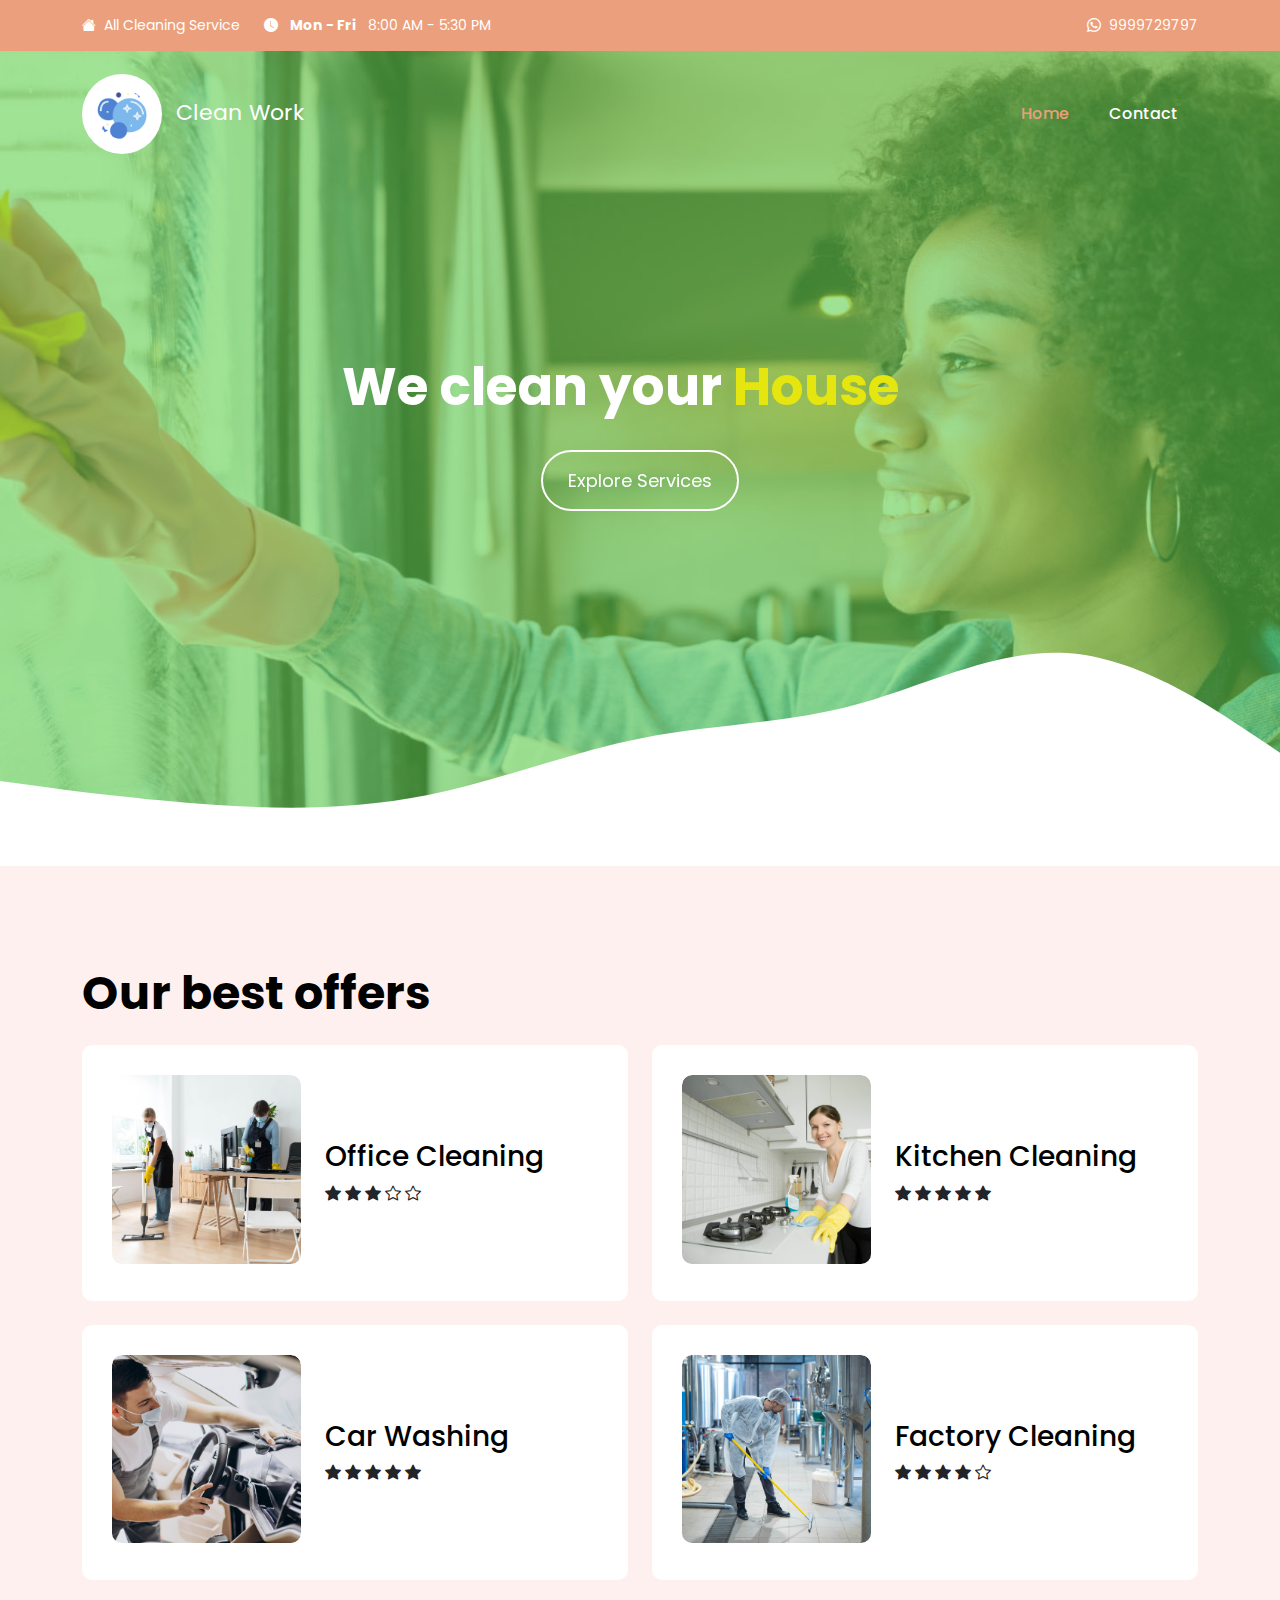
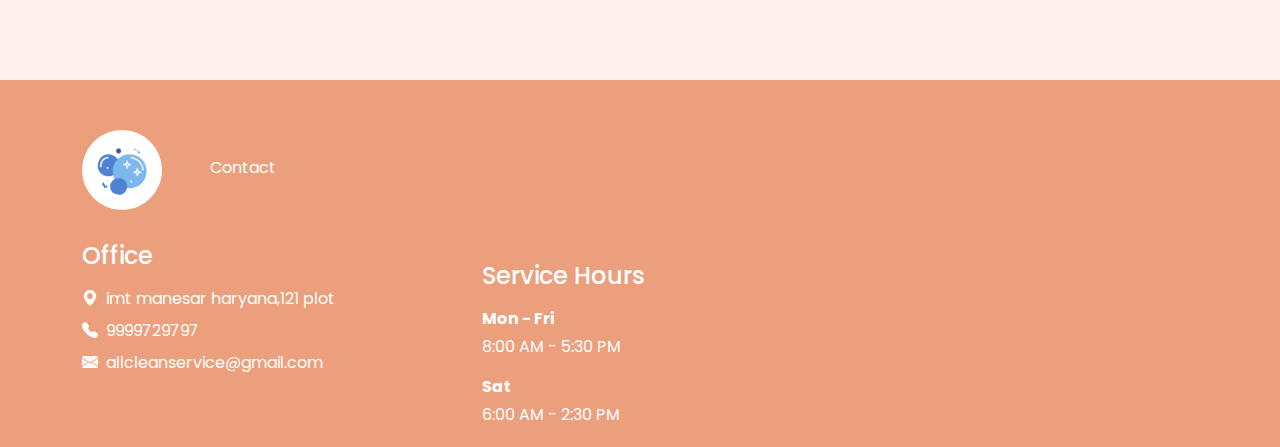
<file: index.html>
<!doctype html>
<html lang="en">
    <head>
        <meta charset="utf-8">
        <meta name="viewport" content="width=device-width, initial-scale=1">

        <meta name="description" content="">
        <meta name="author" content="">

        <title>Clean Work</title>

        <!-- CSS FILES -->        
        <link rel="preconnect" href="https://fonts.googleapis.com">
        
        <link rel="preconnect" href="https://fonts.gstatic.com" crossorigin>
        
        <link href="https://fonts.googleapis.com/css2?family=Poppins:ital,wght@0,400;0,500;0,700;1,400&display=swap" rel="stylesheet">

        <link href="css/bootstrap.min.css" rel="stylesheet">
        <link href="css/bootstrap-icons.css" rel="stylesheet">
        <link href="css/tooplate-clean-work.css" rel="stylesheet">


    </head>
    
    <body>

        <header class="site-header">
            <div class="container">
                <div class="row">
                    
                    <div class="col-lg-12 col-12 d-flex flex-wrap">
                        <p class="d-flex me-4 mb-0">
                            <i class="bi-house-fill me-2"></i>
                            All Cleaning Service
                        </p>

                        <p class="d-flex d-lg-block d-md-block d-none me-4 mb-0">
                            <i class="bi-clock-fill me-2"></i>
                            <strong class="me-2">Mon - Fri</strong> 8:00 AM - 5:30 PM
                        </p>

                        <p class="site-header-icon-wrap text-white d-flex mb-0 ms-auto">
                            <i class="site-header-icon bi-whatsapp me-2"></i>

                            <a href="tel: 9999729797" class="text-white">
                                9999729797
                            </a>
                        </p>
                    </div>

                </div>
            </div>
        </header>

        <nav class="navbar navbar-expand-lg">
            <div class="container">
                <a class="navbar-brand" href="index.html">
                    <img src="images/bubbles.png" class="logo img-fluid" alt="">

                    <span class="ms-2">Clean Work</span>
                </a>

                <button class="navbar-toggler" type="button" data-bs-toggle="collapse" data-bs-target="#navbarNav" aria-controls="navbarNav" aria-expanded="false" aria-label="Toggle navigation">
                    <span class="navbar-toggler-icon"></span>
                </button>

                <div class="collapse navbar-collapse" id="navbarNav">
                    <ul class="navbar-nav ms-auto">
                        <li class="nav-item">
                            <a class="nav-link active" href="index.html">Home</a>
                        </li>
                        <li class="nav-item">
                            <a class="nav-link" href="contact.html">Contact</a>
                        </li>
                    </ul>
                </div>
            </div>
        </nav>

        <main>

            <section class="hero-section hero-section-full-height d-flex justify-content-center align-items-center">
                <div class="section-overlay"></div>

                <div class="container">
                    <div class="row">

                        <div class="col-lg-7 col-12 text-center mx-auto">
                            <h1 class="cd-headline rotate-1 text-white mb-4 pb-2">
                                <span>We clean your</span>
                                <span class="cd-words-wrapper">
                                    <b class="is-visible">House</b>
                                    <b>Office</b>
                                    <b>Kitchen</b>
                                </span>
                            </h1>

                            

                            <a class="custom-btn custom-border-btn custom-btn-bg-white btn button button--pan smoothscroll" href="#services-section">
                                <span>Explore Services</span>
                            </a>
                        </div>

                    </div>
                </div>

                <svg xmlns="http://www.w3.org/2000/svg" viewBox="0 0 1440 320"><path fill="#ffffff" fill-opacity="1" d="M0,224L40,229.3C80,235,160,245,240,250.7C320,256,400,256,480,240C560,224,640,192,720,176C800,160,880,160,960,138.7C1040,117,1120,75,1200,80C1280,85,1360,139,1400,165.3L1440,192L1440,320L1400,320C1360,320,1280,320,1200,320C1120,320,1040,320,960,320C880,320,800,320,720,320C640,320,560,320,480,320C400,320,320,320,240,320C160,320,80,320,40,320L0,320Z"></path></svg>
            </section>


            <section class="intro-section" id="intro-section">
                <div class="container">
                    <div class="row justify-content-lg-center align-items-center">
                    
                    </div>
                </div>
            </section>


            <section class="services-section section-padding section-bg" id="services-section">                
                <div class="container">
                    <div class="row">

                        <div class="col-lg-12 col-12">
                            <h2 class="mb-4">Our best offers</h2>
                        </div>

                        <div class="col-lg-6 col-12">
                            <div class="services-thumb">
                                <div class="row">
                                    <div class="col-lg-5 col-md-5 col-12">
                                        <div class="services-image-wrap">
                                            <a >
                                                <img src="images/services/people-taking-care-office-cleaning.jpg" class="services-image img-fluid" alt="">
                                      

                                            </a>
                                        </div>
                                    </div>

                                    <div class="col-lg-7 col-md-7 col-12 d-flex align-items-center">
                                        <div class="services-info mt-4 mt-lg-0 mt-md-0">
                                            <h4 class="services-title mb-1 mb-lg-2">
                                                <a  >Office Cleaning</a>
                                            </h4>
                                            <div class="d-flex flex-wrap align-items-center">
                                                <div class="reviews-icons">
                                                    <i class="bi-star-fill"></i>
                                                    <i class="bi-star-fill"></i>
                                                    <i class="bi-star-fill"></i>
                                                    <i class="bi-star"></i>
                                                    <i class="bi-star"></i>
                                                </div>

                                                
                                            </div>
                                        </div>
                                    </div>
                                </div>
                            </div>
                        </div>

                        <div class="col-lg-6 col-12">
                            <div class="services-thumb">
                                <div class="row">
                                    <div class="col-lg-5 col-md-5 col-12">
                                        <div class="services-image-wrap">
                                            <a>
                                                <img src="images/services/young-smiling-woman-wearing-rubber-gloves-cleaning-stove.jpg" class="services-image img-fluid" alt="">
                                                

                                               
                                            </a>
                                        </div>
                                    </div>

                                    <div class="col-lg-7 col-md-7 col-12 d-flex align-items-center">
                                        <div class="services-info mt-4 mt-lg-0 mt-md-0">
                                            <h4 class="services-title mb-1 mb-lg-2">
                                                <a >Kitchen Cleaning</a>
                                            </h4>
                                            <div class="d-flex flex-wrap align-items-center">
                                                <div class="reviews-icons">
                                                    <i class="bi-star-fill"></i>
                                                    <i class="bi-star-fill"></i>
                                                    <i class="bi-star-fill"></i>
                                                    <i class="bi-star-fill"></i>
                                                    <i class="bi-star-fill"></i>
                                                </div>

                                                
                                            </div>
                                        </div>
                                    </div>
                                </div>
                            </div>
                        </div>

                        <div class="col-lg-6 col-12">
                            <div class="services-thumb mb-lg-0">
                                <div class="row">
                                    <div class="col-lg-5 col-md-5 col-12">
                                        <div class="services-image-wrap">
                                            <a>
                                                <img src="images/services/man-polishing-car-inside-car-service.jpg" class="services-image img-fluid" alt="">
                                                

                                            </a>
                                        </div>
                                    </div>

                                    <div class="col-lg-7 col-md-7 col-12 d-flex align-items-center">
                                        <div class="services-info mt-4 mt-lg-0 mt-md-0">
                                            <h4 class="services-title mb-1 mb-lg-2">
                                                <a  >Car Washing</a>
                                            </h4>

                                            <div class="d-flex flex-wrap align-items-center">
                                                <div class="reviews-icons">
                                                    <i class="bi-star-fill"></i>
                                                    <i class="bi-star-fill"></i>
                                                    <i class="bi-star-fill"></i>
                                                    <i class="bi-star-fill"></i>
                                                    <i class="bi-star-fill"></i>
                                                </div>

                                                
                                            </div>
                                        </div>
                                    </div>
                                </div>
                            </div>
                        </div>

                        <div class="col-lg-6 col-12">
                            <div class="services-thumb mb-lg-0">
                                <div class="row">
                                    <div class="col-lg-5 col-md-5 col-12">
                                        <div class="services-image-wrap">
                                            <a >
                                                <img src="images/services/professional-industrial-cleaner-protective-uniform-cleaning-floor-food-processing-plant.jpg" class="services-image img-fluid" alt="">
                                               

                                            </a>
                                        </div>
                                    </div>

                                    <div class="col-lg-7 col-md-7 col-12 d-flex align-items-center">
                                        <div class="services-info mt-4 mt-lg-0 mt-md-0">
                                            <h4 class="services-title mb-1 mb-lg-2">
                                                <a>Factory Cleaning</a>
                                            </h4>
                                            <div class="d-flex flex-wrap align-items-center">
                                                <div class="reviews-icons">
                                                    <i class="bi-star-fill"></i>
                                                    <i class="bi-star-fill"></i>
                                                    <i class="bi-star-fill"></i>
                                                    <i class="bi-star-fill"></i>
                                                    <i class="bi-star"></i>
                                                </div>

                                                
                                            </div>
                                        </div>
                                    </div>
                                </div>
                            </div>
                        </div>

                    </div>
                </div>
            </section>


            

            
        </main>


        <footer class="site-footer">
            <div class="container">
                <div class="row">

                    <div class="col-lg-12 col-12 d-flex align-items-center mb-4 pb-2">
                        <div>
                            <img src="images/bubbles.png" class="logo img-fluid" alt="">
                        </div>

                        <ul class="footer-menu d-flex flex-wrap ms-5">
                

                            <li class="footer-menu-item"><a href="#" class="footer-menu-link">Contact</a></li>
                        </ul>
                    </div>

                    

                    <div class="col-lg-4 col-md-6 col-12 mb-4 mb-lg-0 mb-md-0">
                        <h5 class="site-footer-title mb-3">Office</h5>

                        <p class="text-white d-flex mt-3 mb-2">
                            <i class="bi-geo-alt-fill me-2"></i>
                            imt manesar haryana,121 plot
                        </p>

                        <p class="text-white d-flex mb-2">
                            <i class="bi-telephone-fill me-2"></i>

                            <a href="tel: 9999729797" class="site-footer-link">
                                9999729797
                            </a>
                        </p>

                        <p class="text-white d-flex">
                            <i class="bi-envelope-fill me-2"></i>

                            <a href="mailto:info@company.com" class="site-footer-link">
                                allcleanservice@gmail.com
                            </a>
                        </p>

                        
                    </div>

                    <div class="col-lg-3 col-md-6 col-6 mt-3 mt-lg-0 mt-md-0">
                        <div class="featured-block">
                            <h5 class="text-white mb-3">Service Hours</h5>

                            <strong class="d-block text-white mb-1">Mon - Fri</strong>

                            <p class="text-white mb-3">8:00 AM - 5:30 PM</p>

                            <strong class="d-block text-white mb-1">Sat</strong>

                            <p class="text-white mb-0">6:00 AM - 2:30 PM</p>
                        </div>
                    </div>
                </div>
            </div>

            
        </footer>

        <!-- JAVASCRIPT FILES -->
        <script src="js/jquery.min.js"></script>
        <script src="js/bootstrap.min.js"></script>
        <script src="js/jquery.backstretch.min.js"></script>
        <script src="js/counter.js"></script>
        <script src="js/countdown.js"></script>
        <script src="js/init.js"></script>
        <script src="js/modernizr.js"></script>
        <script src="js/animated-headline.js"></script>
        <script src="js/custom.js"></script>

    </body>
</html>
</file>
<file: css/tooplate-clean-work.css>
/*---------------------------------------
  CUSTOM PROPERTIES ( VARIABLES )             
-----------------------------------------*/
:root {
  --white-color:                  #ffffff;
  --primary-color:                #eb9f7c;
  --secondary-color:              #60d14f;
  --section-bg-color:             #fff0f0;
  --custom-btn-bg-color:          #4f83d1;
  --custom-btn-bg-hover-color:    #927ceb;
  --dark-color:                   #000000;
  --p-color:                      #717573;
  --border-color:                 #e9eaeb;
  --link-hover-color:             #d14f4f;

  --body-font-family:             'Poppins', sans-serif;

  --h1-font-size:                 52px;
  --h2-font-size:                 46px;
  --h3-font-size:                 32px;
  --h4-font-size:                 28px;
  --h5-font-size:                 24px;
  --h6-font-size:                 22px;
  --p-font-size:                  16px;
  --btn-font-size:                18px;
  --copyright-font-size:          14px;

  --border-radius-large:          100px;
  --border-radius-medium:         20px;
  --border-radius-small:          10px;

  --font-weight-normal:           400;
  --font-weight-medium:           500;
  --font-weight-bold:             700;
}

body {
  background-color: var(--white-color);
  font-family: var(--body-font-family); 
}


/*---------------------------------------
  TYPOGRAPHY               
-----------------------------------------*/

h2,
h3,
h4,
h5,
h6 {
  color: var(--dark-color);
}

h1,
h2,
h3,
h4,
h5,
h6 {
  font-weight: var(--font-weight-medium);
}

h1 {
  font-size: var(--h1-font-size);
  font-weight: var(--font-weight-bold);
}

h2 {
  font-size: var(--h2-font-size);
  font-weight: var(--font-weight-bold);
}

h3 {
  font-size: var(--h3-font-size);
}

h4 {
  font-size: var(--h4-font-size);
}

h5 {
  font-size: var(--h5-font-size);
}

h6 {
  font-size: var(--h6-font-size);
}

p {
  color: var(--p-color);
  font-size: var(--p-font-size);
  font-weight: var(--font-weight-normal);
}

ul li {
  color: var(--p-color);
  font-size: var(--p-font-size);
  font-weight: var(--font-weight-normal);
}

a, 
button {
  touch-action: manipulation;
  transition: all 0.3s;
}

a {
  display: inline-block;
  color: var(--primary-color);
  text-decoration: none;
}

a:hover {
  color: var(--link-hover-color);
}

b,
strong {
  font-weight: var(--font-weight-bold);
}

.page-404-title {
  color: var(--secondary-color);
  font-size: 10rem;
}


/*---------------------------------------
  SECTION               
-----------------------------------------*/
.section-padding {
  padding-top: 100px;
  padding-bottom: 100px;
}

.section-bg {
  background-color: var(--section-bg-color);
}

.section-overlay {
  background-color: var(--secondary-color);
  position: absolute;
  top: 0;
  left: 0;
  pointer-events: none;
  width: 100%;
  height: 100%;
  opacity: 0.6;
}

.testimonial-section .section-overlay {
  opacity: 0.85;
}

.section-overlay + .container {
  position: relative;
}


/*---------------------------------------
  ANIMATED HEADLINE               
-----------------------------------------*/
.cd-words-wrapper {
  display: inline-block;
  position: relative;
  text-align: left;
}

.cd-words-wrapper b {
  color: #e5e50f;
  display: inline-block;
  position: absolute;
  white-space: nowrap;
  left: 0;
  top: 0;
}

.cd-words-wrapper b.is-visible {
  position: relative;
}

.no-js .cd-words-wrapper b {
  opacity: 0;
}

.no-js .cd-words-wrapper b.is-visible {
  opacity: 1;
}

.cd-headline.rotate-1 .cd-words-wrapper {
  -webkit-perspective: 300px;
  -moz-perspective: 300px;
  perspective: 300px;
}

.cd-headline.rotate-1 b {
  opacity: 0;
  -webkit-transform-origin: 50% 100%;
  -moz-transform-origin: 50% 100%;
  -ms-transform-origin: 50% 100%;
  -o-transform-origin: 50% 100%;
  transform-origin: 50% 100%;
  -webkit-transform: rotateX(180deg);
  -moz-transform: rotateX(180deg);
  -ms-transform: rotateX(180deg);
  -o-transform: rotateX(180deg);
  transform: rotateX(180deg);
}

.cd-headline.rotate-1 b.is-visible {
  opacity: 1;
  -webkit-transform: rotateX(0deg);
  -moz-transform: rotateX(0deg);
  -ms-transform: rotateX(0deg);
  -o-transform: rotateX(0deg);
  transform: rotateX(0deg);
  -webkit-animation: cd-rotate-1-in 1.2s;
  -moz-animation: cd-rotate-1-in 1.2s;
  animation: cd-rotate-1-in 1.2s;
}

.cd-headline.rotate-1 b.is-hidden {
  -webkit-transform: rotateX(180deg);
  -moz-transform: rotateX(180deg);
  -ms-transform: rotateX(180deg);
  -o-transform: rotateX(180deg);
  transform: rotateX(180deg);
  -webkit-animation: cd-rotate-1-out 1.2s;
  -moz-animation: cd-rotate-1-out 1.2s;
  animation: cd-rotate-1-out 1.2s;
}

@-webkit-keyframes cd-rotate-1-in {
  0% {
    -webkit-transform: rotateX(180deg);
    opacity: 0;
  }
  35% {
    -webkit-transform: rotateX(120deg);
    opacity: 0;
  }
  65% {
    opacity: 0;
  }
  100% {
    -webkit-transform: rotateX(360deg);
    opacity: 1;
  }
}

@-moz-keyframes cd-rotate-1-in {
  0% {
    -moz-transform: rotateX(180deg);
    opacity: 0;
  }
  35% {
    -moz-transform: rotateX(120deg);
    opacity: 0;
  }
  65% {
    opacity: 0;
  }
  100% {
    -moz-transform: rotateX(360deg);
    opacity: 1;
  }
}








/*---------------------------------------
  CUSTOM LINK               
-----------------------------------------*/
.link {
  cursor: pointer;
  position: relative;
  white-space: nowrap;
}

.link::before,
.link::after {
  position: absolute;
  width: 100%;
  height: 1px;
  background: currentColor;
  top: 100%;
  left: 0;
  pointer-events: none;
}

.link::before {
  content: '';
}

.link--herse::before {
  display: none;
}

.link__graphic {
  position: absolute;
  top: 0;
  left: 0;
  pointer-events: none;
  fill: none;
  stroke: var(--dark-color);
  stroke-width: 1px;
}

.link__graphic--stroke path {
  stroke-dasharray: 1;
  stroke-dashoffset: 1;
}

.link:hover .link__graphic--stroke path {
  stroke-dashoffset: 0;
}

.link__graphic--arc {
  top: 73%;
  left: -23%;
}

.link__graphic--arc path {
  transition: stroke-dashoffset 0.4s cubic-bezier(0.7, 0, 0.3, 1);
}

.link:hover .link__graphic--arc path {
  transition-timing-function: cubic-bezier(0.8, 1, 0.7, 1);
  transition-duration: 0.3s;
}

.button {
  display: inline-block;
  position: relative;
}

.button::before,
.button::after {
  position: absolute;
  top: 0;
  left: 0;
  width: 100%;
  height: 100%;
}

.button--atlas > span {
  display: inline-block;
}

.button--atlas:hover > span {
  opacity: 0;
}



.button--pan {
  overflow: hidden;
}

.button--pan span {
  position: relative;
}

.button--pan::before {
  content: '';
  transition: transform 0.3s cubic-bezier(0.7, 0, 0.2, 1);
}

.button--pan:hover::before {
  background: transparent;
  transform: translate3d(0,-100%,0);
}




/*---------------------------------------
  CUSTOM BUTTON               
-----------------------------------------*/
.custom-btn {
  background: var(--custom-btn-bg-color);
  border: 2px solid transparent;
  border-radius: var(--border-radius-large);
  color: var(--white-color);
  font-size: var(--btn-font-size);
  font-weight: var(--font-weight-normal);
  line-height: normal;
  transition: all 0.3s;
  padding: 15px 25px;
}

.navbar-expand-lg .navbar-nav .nav-link.custom-btn {
  margin-top: 8px;
  margin-right: 0;
  padding: 12px 25px;
}

.custom-btn:hover {
  background: var(--custom-btn-bg-hover-color);
  color: var(--white-color);
}

.custom-border-btn {
  background: transparent;
  border: 2px solid var(--custom-btn-bg-color);
  color: var(--custom-btn-bg-color);
}

.navbar-expand-lg .navbar-nav .nav-link.custom-btn:hover,
.custom-border-btn:hover {
  background: var(--custom-btn-bg-hover-color);
  border-color: transparent;
  color: var(--white-color);
}

.custom-btn-bg-white {
  border-color: var(--white-color);
  color: var(--white-color);
}


/*---------------------------------------
  NAVIGATION              
-----------------------------------------*/
.navbar {
  background: transparent;
  position: absolute;
  top: 49px;
  right: 0;
  left: 0;
  z-index: 9;
  padding-top: 20px;
  padding-bottom: 20px;
}

.navbar-brand,
.navbar-brand:hover {
  color: var(--white-color);
  font-size: var(--h6-font-size);
  font-weight: var(--font-weight-light);
}

.logo {
  background-color: var(--white-color);
  border-radius: var(--border-radius-large);
  width: 80px;
  height: 80px;
  padding: 15px;
}

.navbar-expand-lg .navbar-nav .nav-link {
  margin: 20px;
  padding: 0;
}

.navbar-nav .nav-link {
  display: inline-block;
  color: var(--white-color);
  font-size: var(--p-font-size);
  font-weight: var(--font-weight-medium);
  position: relative;
  padding-top: 15px;
  padding-bottom: 15px;
}

.navbar-nav .nav-link.active, 
.navbar-nav .nav-link:hover {
  background: transparent;
  color: var(--primary-color);
}

.dropdown-menu {
  background: var(--white-color);
  box-shadow: 0 1rem 3rem rgba(0,0,0,.175);
  border: 0;
  display: inherit;
  opacity: 0;
  min-width: 9rem;
  margin-top: 20px;
  padding: 13px 0 10px 0;
  transition: all 0.3s;
  pointer-events: none;
}

.dropdown-menu::before {
  content: "";
  width: 0;
  height: 0;
  border-left: 20px solid transparent;
  border-right: 20px solid transparent;
  border-bottom: 15px solid var(--white-color);
  position: absolute;
  top: -10px;
  left: 10px;
}

.dropdown-item {
  display: inline-block;
  color: var(--p-bg-color);
  font-size: var(--menu-font-size);
  font-weight: var(--font-weight-medium);
  position: relative;
  padding-top: 0;
  padding-bottom: 7px;
}

.dropdown-item.active, 
.dropdown-item:active,
.dropdown-item:focus, 
.dropdown-item:hover {
  background: transparent;
  color: var(--primary-color);
}

.dropdown-toggle::after {
  content: "\f282";
  display: inline-block;
  font-family: bootstrap-icons !important;
  font-size: var(--copyright-font-size);
  font-style: normal;
  font-weight: normal !important;
  font-variant: normal;
  text-transform: none;
  line-height: 1;
  vertical-align: -.125em;
  -webkit-font-smoothing: antialiased;
  -moz-osx-font-smoothing: grayscale;
  position: relative;
  left: 2px;
  border: 0;
}

@media screen and (min-width: 992px) {
  .dropdown:hover .dropdown-menu {
    opacity: 1;
    margin-top: 0;
    pointer-events: auto;
  }
}

.navbar-toggler {
  border: 0;
  padding: 0;
  cursor: pointer;
  margin: 0;
  width: 30px;
  height: 35px;
  outline: none;
}

.navbar-toggler:focus {
  outline: none;
  box-shadow: none;
}

.navbar-toggler[aria-expanded="true"] .navbar-toggler-icon {
  background: transparent;
}

.navbar-toggler[aria-expanded="true"] .navbar-toggler-icon:before,
.navbar-toggler[aria-expanded="true"] .navbar-toggler-icon:after {
  transition: top 300ms 50ms ease, -webkit-transform 300ms 350ms ease;
  transition: top 300ms 50ms ease, transform 300ms 350ms ease;
  transition: top 300ms 50ms ease, transform 300ms 350ms ease, -webkit-transform 300ms 350ms ease;
  top: 0;
}

.navbar-toggler[aria-expanded="true"] .navbar-toggler-icon:before {
  transform: rotate(45deg);
}

.navbar-toggler[aria-expanded="true"] .navbar-toggler-icon:after {
  transform: rotate(-45deg);
}

.navbar-toggler .navbar-toggler-icon {
  background: var(--dark-color);
  transition: background 10ms 300ms ease;
  display: block;
  width: 30px;
  height: 2px;
  position: relative;
}

.navbar-toggler .navbar-toggler-icon:before,
.navbar-toggler .navbar-toggler-icon:after {
  transition: top 300ms 350ms ease, -webkit-transform 300ms 50ms ease;
  transition: top 300ms 350ms ease, transform 300ms 50ms ease;
  transition: top 300ms 350ms ease, transform 300ms 50ms ease, -webkit-transform 300ms 50ms ease;
  position: absolute;
  right: 0;
  left: 0;
  background: var(--dark-color);
  width: 30px;
  height: 2px;
  content: '';
}

.navbar-toggler .navbar-toggler-icon::before {
  top: -8px;
}

.navbar-toggler .navbar-toggler-icon::after {
  top: 8px;
}


/*---------------------------------------
  SITE HEADER              
-----------------------------------------*/
.site-header {
  background: var(--primary-color);
  position: relative;
  z-index: 22;
  padding-top: 15px;
  padding-bottom: 15px;
}

.site-header p,
.site-header p a,
.site-header .social-icon-link {
  color: var(--white-color);
  font-size: var(--copyright-font-size);
}

.site-header .social-icon {
  text-align: right;
}

.site-header .social-icon-link {
  background: transparent;
  width: inherit;
  height: inherit;
  line-height: inherit;
  margin-right: 15px;
}

.site-header-icon {
  display: inline-block;
}


/*---------------------------------------
  HERO        
-----------------------------------------*/
.hero-section {
  position: relative;
  overflow: hidden;
  padding-top: 100px;
  padding-bottom: 100px;
  min-height: 680px;
}

.hero-section .container {
  position: relative;
  z-index: 2;
}

.hero-section svg {
  position: absolute;
  bottom: -50px;
  right: 0;
  left: 0;
  pointer-events: none;
}

@media screen and (min-width: 991px) {
  .hero-section-full-height {
    height: 85vh;
  }
}


/*---------------------------------------
  INTRO        
-----------------------------------------*/
.intro-section {
  padding-top: 50px;
}


/*---------------------------------------
  BANNER        
-----------------------------------------*/
.banner-section {
  background-image: url('../images/high-angle-woman-cleaning-floors.jpg');
  background-repeat: no-repeat;
  background-position: center;
  background-size: cover;
  position: relative;
  overflow: hidden;
  min-height: 340px;
  padding-top: 100px;
  padding-bottom: 50px;
}

.banner-section .breadcrumb {
  margin-bottom: 0;
}

.breadcrumb-item+.breadcrumb-item::before,
.breadcrumb-item.active {
  color: var(--white-color);
}


/*---------------------------------------
  FEATURED              
-----------------------------------------*/
.featured-image {
  border-radius: var(--border-radius-medium);
}

.featured-block {
  padding: 20px;
}



/*---------------------------------------
  SERVICES              
-----------------------------------------*/
.services-thumb {
  background-color: var(--white-color);
  border-radius: var(--border-radius-small);
  position: relative;
  overflow: hidden;
  margin-bottom: 24px;
  padding: 30px;
}

.services-thumb.section-bg {
  background: var(--section-bg-color);
}

.services-detail-section .services-image {
  aspect-ratio: 0;
}

.services-image-wrap {
  border-radius: var(--border-radius-small);
  position: relative;
  overflow: hidden;
}

.services-image-wrap:hover .services-image-hover {
  opacity: 1;
}

.services-title-link {
  display: block;
}

.services-image,
.team-image {
  border-radius: var(--border-radius-small);
  display: block;
  aspect-ratio: 1;
  object-fit: cover;
  transition: all 0.5s;
}

.services-image-hover {
  position: absolute;
  top: 0;
  right: 0;
  bottom: 0;
  left: 0;
  opacity: 0;
}

.services-icon-wrap {
  background: var(--secondary-color);
  color: var(--white-color);
  font-size: var(--h3-font-size);
  position: absolute;
  bottom: 0;
  right: 0;
  left: 0;
  transition: opacity 0.5s;
  padding: 8px 12px;
}

.services-icon-wrap .button--skoll {
  width: 100%;
  height: 100%;
}

/*---------------------------------------
  TESTIMONIAL              
-----------------------------------------*/
.testimonial-section {
  background-image: url('../images/coffe-shop-with-wooden-walls-unfocused.jpg');
  background-repeat: no-repeat;
  background-position: center;
  background-size: cover;
  position: relative;
}

.testimonial-section .featured-block {
  background-color: var(--primary-color);
  border-radius: var(--border-radius-medium);
  margin-bottom: 24px;
  padding: 30px;
}

.testimonial-section .featured-block h4,
.testimonial-section .featured-block p {
  color: var(--white-color);
}



/*---------------------------------------
  PARTNERS              
-----------------------------------------*/
.partners-section {
  text-align: center;
  padding-top: 25px;
  padding-bottom: 50px;
}

.partners-section-title {
  border-radius: var(--border-radius-large);
  display: inline-block;
  position: relative;
  bottom: 50px;
  margin-bottom: -50px;
  padding: 10px 20px;
}

.partners-image {
  display: block;
  width: 150px;
  margin: auto;
  transition: all 0.3s;
}

.partners-image:hover {
  transform: scale(1.05);
}




/*---------------------------------------
  CONTACT               
-----------------------------------------*/
.contact-section {
  background: var(--white-color);
}

.contact-form {
  background: var(--section-bg-color);
  border-radius: var(--border-radius-small);
  padding: 40px;
}

.contact-info {
  background: var(--white-color);
  border-radius: var(--border-radius-medium);
  display: inline-block;
  margin-top: 20px;
  padding: 40px;
}

.team-info a,
.contact-info h5,
.contact-info h5 a {
  color: var(--p-color);
}

.team-info a:hover,
.contact-info h5 a:hover {
  color: var(--link-hover-color);
}


/*---------------------------------------
  CUSTOM FORM               
-----------------------------------------*/
.custom-form .form-control,
.input-group-file {
  color: var(--p-color);
  margin-bottom: 24px;
  padding-top: 13px;
  padding-bottom: 13px;
  outline: none;
}

.custom-form .form-control:hover,
.custom-form .form-control:focus {
  border-color: var(--secondary-color);
}

.custom-form label {
  margin-bottom: 10px;
}

.custom-form .form-check-group {
  margin-bottom: 20px;
}

.donate-form .form-check-group-donation-frequency {
  padding-right: 0;
}

.form-check-group-donation-frequency + .form-check-group-donation-frequency {
  padding-right: 12px;
  padding-left: 0;
}

.form-check-group-donation-frequency .form-check-label {
  font-weight: var(--font-weight-medium);
}

#DonationFrequencyOne {
  border-top-right-radius: 0;
  border-bottom-right-radius: 0;
}

#DonationFrequencyMonthly {
  border-top-left-radius: 0;
  border-bottom-left-radius: 0;
}

.custom-form .form-check-radio {
  position: relative;
  height: 100%;
  padding-left: 0;
}

.custom-form .input-group-text {
  background: var(--secondary-color);
  border: 0;
  color: var(--white-color);
}

.custom-form .form-check-radio .form-check-label {
  position: absolute;
  top: 50%;
  left: 50%;
  transform: translate(-50%, -50%);
  text-align: center;
}

.form-check-radio .form-check-input[type=radio] {
  background-color: var(--section-bg-color);
  border-radius: .25rem;
  border: 0;
  box-shadow: none;
  outline: none;
  width: 100%;
  margin-top: 0;
  margin-left: 0;
  padding: 25px 50px;
  transition: all 0.3s;
}

.form-check-radio .form-check-input:checked[type=radio] {
  background-image: none;
}

.form-check-radio .form-check-input:checked[type=radio] + .form-check-label,
.form-check-radio .form-check-input:hover + .form-check-label,
.form-check-radio .form-check-input:checked + .form-check-label {
  color: var(--white-color);
}

.form-check-radio .form-check-input:hover,
.form-check-radio .form-check-input:checked {
  background-color: var(--secondary-color);
  border-color: var(--white-color);
}

.input-group-file {
  border-radius: .25rem;
  padding: 13px .75rem;
}

.input-group-file input[type=file] {
  width: 0.1px;
  height: 0.1px;
  opacity: 0;
  overflow: hidden;
  position: absolute;
  z-index: -1;
  padding: 0;
}

.input-group-file .input-group-text {
  background: transparent;
  color: inherit;
  margin-bottom: 0;
  padding: 0;
}

.custom-form button[type="submit"] {
  background: var(--custom-btn-bg-color);
  border: none;
  border-radius: var(--border-radius-large);
  color: var(--white-color);
  font-size: var(--p-font-size);
  font-weight: var(--font-weight-medium);
  transition: all 0.3s;
  margin-bottom: 0;
}

.custom-form button[type="submit"]:hover,
.custom-form button[type="submit"]:focus {
  background: var(--custom-btn-bg-hover-color);
  border-color: transparent;
}

.consulting-form {
  background: var(--white-color);
  border-radius: var(--border-radius-medium);
  position: relative;
  overflow: hidden;
  padding: 45px;
}

.consulting-form-header .form-icon {
  font-size: var(--h2-font-size);
  color: var(--white-color);
}


/*---------------------------------------
  SITE FOOTER              
-----------------------------------------*/
.site-footer {
  background-color: var(--primary-color);
  padding-top: 50px;
}

.site-footer-bottom {
  border-top: 1px solid #7fbcf0;
  position: relative;
  z-index: 2;
  margin-top: 50px;
  padding-top: 25px;
  padding-bottom: 25px;
}

.site-footer .logo {
  background-color: var(--white-color);
  border-radius: var(--border-radius-large);
  width: 80px;
  height: 80px;
  object-fit: cover;
  padding: 15px;
}

.site-footer-title,
.site-footer-link {
  color: var(--white-color);
}

.copyright-text {
  color: var(--section-bg-color);
  font-size: var(--copyright-font-size);
  margin-right: 30px;
}

.site-footer .custom-btn {
  font-size: var(--copyright-font-size);
}

.site-footer .custom-btn:hover {
  background: var(--primary-color);
}

.site-footer-bottom a {
	color: var(--white-color);
}

.site-footer-bottom a:hover {
	color: var(--link-hover-color);
}


/*---------------------------------------
  FOOTER MENU               
-----------------------------------------*/
.footer-menu {
  column-count: 2;
  margin: 0;
  padding: 0;
}

.footer-menu-item {
  list-style: none;
  display: block;
}

.footer-menu-link {
  font-size: var(--p-font-size);
  color: var(--white-color);
  display: inline-block;
  vertical-align: middle;
  margin-right: 20px;
  margin-bottom: 5px;
}


/*---------------------------------------
  SOCIAL ICON               
-----------------------------------------*/
.social-icon {
  margin: 0;
  padding: 0;
}

.social-icon-item {
  list-style: none;
  display: inline-block;
  vertical-align: top;
}

.social-icon-link {
  background: #7fbcf0;
  border-radius: var(--border-radius-large);
  color: var(--white-color);
  font-size: var(--copyright-font-size);
  display: block;
  margin-right: 10px;
  text-align: center;
  width: 35px;
  height: 35px;
  line-height: 36px;
}

.social-icon-link:hover {
  background: var(--primary-color);
  color: var(--white-color);
}

.button--skoll {
  overflow: hidden;
  border-radius: 50%;
  color: var(--white-color);
  width: 35px;
  height: 35px;
}

.button--skoll span {
  display: block;
  position: relative;
}

.button--skoll > span {
  overflow: hidden;
}

.button--skoll:hover > span > span {
  animation: MoveUpInitial 0.2s forwards, MoveUpEnd 0.2s forwards 0.2s;
}

.button--skoll::before {
  content: '';
  background: var(--custom-btn-bg-color);
  width: 100%;
  height: 0;
  padding-bottom: 100%;
  border-radius: 50%;
  transform: translate3d(0,0,0);
  transition: transform 0.3s;
  transition-timing-function: cubic-bezier(0.7, 0, 0.2, 1);
}

.button--skoll:hover::before {
  transform: translate3d(0,100%,0);
}


/*---------------------------------------
  RESPONSIVE STYLES               
-----------------------------------------*/
@media screen and (min-width: 1600px) {
  .intro-section {
    padding-top: 0;
  }
}

@media screen and (max-width: 991px) {
  h1 {
    font-size: 42px;
  }

  h2 {
    font-size: 36px;
  }

  h3 {
    font-size: 32px;
  }

  h4 {
    font-size: 28px;
  }

  h5 {
    font-size: 20px;
  }

  h6 {
    font-size: 18px;
  }

  .section-padding {
    padding-top: 50px;
    padding-bottom: 50px;
  }

  .team-section {
    padding-bottom: 80px;
  }

  .navbar {
    background-color: var(--white-color);
    padding-top: 5px;
    padding-bottom: 5px;
  }

  .navbar-brand,
  .navbar-brand:hover {
    color: var(--primary-color);
  }

  .navbar-nav .nav-link {
    color: var(--p-color);
  }

  .navbar-expand-lg .navbar-nav {
    padding-bottom: 30px;
  }

  .navbar-expand-lg .navbar-nav .nav-link {
    margin: 8px 20px;
  }

  .navbar-expand-lg .navbar-nav .nav-link.custom-btn {
    background-color: var(--custom-btn-bg-color);
    color: var(--white-color);
    margin-left: 0;
  }

  .navbar-nav .dropdown-menu {
    position: relative;
    left: 20px;
    opacity: 1;
    pointer-events: auto;
    max-width: 100px;
    margin-top: 10px;
    margin-bottom: 15px;
  }

  .custom-block-wrap .custom-block {
    right: 12px;
  }

  .site-footer {
    padding-top: 50px;
  }

  .copyright-text-wrap {
    justify-content: center;
  }

  .site-footer-bottom {
    text-align: center;
    margin-top: 50px;
  }

  .site-footer-bottom .footer-menu {
    margin-top: 10px;
    margin-bottom: 10px;
  }
}

@media screen and (max-width: 767px) {

  .custom-btn {
    font-size: 14px;
    padding: 10px 20px;
  }

  .hero-section svg {
    bottom: 0;
  }

  .team-info::before {
    border-top: 0;
    border-bottom: 20px solid var(--white-color);
    border-left: 20px solid transparent;
    border-right: 20px solid transparent;
    top: -20px;
    bottom: auto;
    right: 0;
    left: 0;
  }
}

@media screen and (max-width: 480px) {
  h1 {
    font-size: 40px;
  }

  h2 {
    font-size: 28px;
  }

  h3 {
    font-size: 26px;
  }

  h4 {
    font-size: 22px;
  }

  h5 {
    font-size: 20px;
  }
}
</file>
